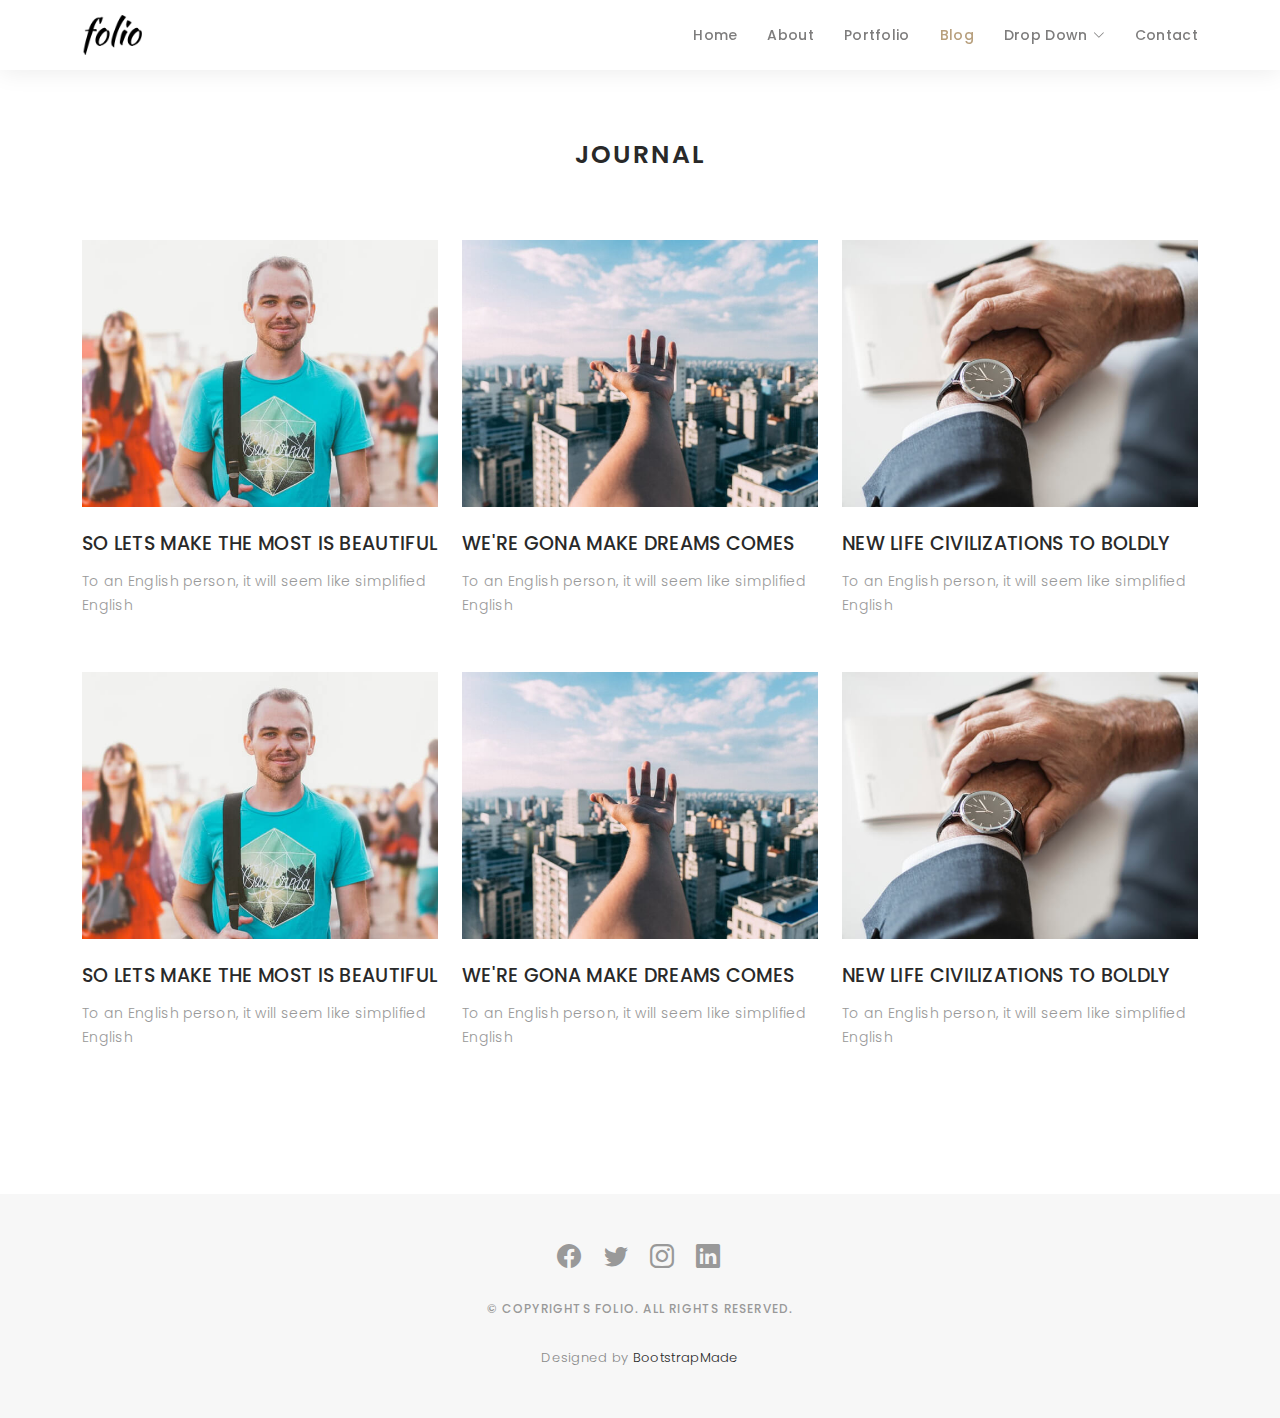
<file: blog-grid.html>
<!DOCTYPE html>
<html lang="en">

<head>
  <meta charset="utf-8">
  <meta content="width=device-width, initial-scale=1.0" name="viewport">

  <title>Folio Bootstrap Template - Blog Grid</title>
  <meta content="" name="description">
  <meta content="" name="keywords">

  <!-- Favicons -->
  <link href="assets/img/favicon.png" rel="icon">
  <link href="assets/img/apple-touch-icon.png" rel="apple-touch-icon">

  <!-- Google Fonts -->
  <link href="https://fonts.googleapis.com/css?family=Poppins:300,300i,400,400i,500,500i,600,600i,700,700i|Playfair+Display:400,400i,500,500i,600,600i,700,700i,900,900i" rel="stylesheet">

  <!-- Vendor CSS Files -->
  <link href="assets/vendor/bootstrap/css/bootstrap.min.css" rel="stylesheet">
  <link href="assets/vendor/bootstrap-icons/bootstrap-icons.css" rel="stylesheet">
  <link href="assets/vendor/boxicons/css/boxicons.min.css" rel="stylesheet">
  <link href="assets/vendor/glightbox/css/glightbox.min.css" rel="stylesheet">
  <link href="assets/vendor/swiper/swiper-bundle.min.css" rel="stylesheet">

  <!-- Template Main CSS File -->
  <link href="assets/css/style.css" rel="stylesheet">

</head>

<body>

  <!-- ======= Header ======= -->
  <header id="header" class="fixed-top header-inner-pages">
    <div class="container d-flex align-items-center justify-content-between">

      <a href="index.html" class="logo"><img src="assets/img/logo.png" alt="" class="img-fluid"></a>
      <!-- Uncomment below if you prefer to use an text logo -->
      <!-- <h1 class="logo"><a href="index.html">Folio</a></h1> -->

      <nav id="navbar" class="navbar">
        <ul>
          <li><a class="nav-link scrollto " href="#hero">Home</a></li>
          <li><a class="nav-link scrollto" href="#about">About</a></li>
          <li><a class="nav-link  scrollto" href="#portfolio">Portfolio</a></li>
          <li><a class="nav-link active  scrollto" href="#journal">Blog</a></li>
          <li class="dropdown"><a href="#"><span>Drop Down</span> <i class="bi bi-chevron-down"></i></a>
            <ul>
              <li><a href="#">Drop Down 1</a></li>
              <li class="dropdown"><a href="#"><span>Deep Drop Down</span> <i class="bi bi-chevron-right"></i></a>
                <ul>
                  <li><a href="#">Deep Drop Down 1</a></li>
                  <li><a href="#">Deep Drop Down 2</a></li>
                  <li><a href="#">Deep Drop Down 3</a></li>
                  <li><a href="#">Deep Drop Down 4</a></li>
                  <li><a href="#">Deep Drop Down 5</a></li>
                </ul>
              </li>
              <li><a href="#">Drop Down 2</a></li>
              <li><a href="#">Drop Down 3</a></li>
              <li><a href="#">Drop Down 4</a></li>
            </ul>
          </li>
          <li><a class="nav-link scrollto" href="#contact">Contact</a></li>
        </ul>
        <i class="bi bi-list mobile-nav-toggle"></i>
      </nav><!-- .navbar -->

    </div>
  </header><!-- End Header -->

  <main id="main">

    <!-- ======= Blog Grid ======= -->
    <div id="journal-blog" class="text-left  paddsections">

      <div class="container">
        <div class="section-title text-center">
          <h2>journal</h2>
        </div>
      </div>

      <div class="container">
        <div class="journal-block">
          <div class="row">

            <div class="col-lg-4 col-md-6">
              <div class="journal-info mb-30">

                <a href="blog-single.html"><img src="assets/img/blog-post-1.jpg" class="img-responsive" alt="img"></a>

                <div class="journal-txt">

                  <h4><a href="blog-single.html">SO LETS MAKE THE MOST IS BEAUTIFUL</a></h4>
                  <p class="separator">To an English person, it will seem like simplified English
                  </p>

                </div>

              </div>
            </div>

            <div class="col-lg-4 col-md-6">
              <div class="journal-info mb-30">

                <a href="blog-single.html"><img src="assets/img/blog-post-2.jpg" class="img-responsive" alt="img"></a>

                <div class="journal-txt">

                  <h4><a href="blog-single.html">WE'RE GONA MAKE DREAMS COMES</a></h4>
                  <p class="separator">To an English person, it will seem like simplified English
                  </p>

                </div>

              </div>
            </div>

            <div class="col-lg-4 col-md-6">
              <div class="journal-info mb-30">

                <a href="blog-single.html"><img src="assets/img/blog-post-3.jpg" class="img-responsive" alt="img"></a>

                <div class="journal-txt">

                  <h4><a href="blog-single.html">NEW LIFE CIVILIZATIONS TO BOLDLY</a></h4>
                  <p class="separator">To an English person, it will seem like simplified English
                  </p>

                </div>

              </div>
            </div>

            <div class="col-lg-4 col-md-6">
              <div class="journal-info mb-30">

                <a href="blog-single.html"><img src="assets/img/blog-post-1.jpg" class="img-responsive" alt="img"></a>

                <div class="journal-txt">

                  <h4><a href="blog-single.html">SO LETS MAKE THE MOST IS BEAUTIFUL</a></h4>
                  <p class="separator">To an English person, it will seem like simplified English
                  </p>

                </div>

              </div>
            </div>

            <div class="col-lg-4 col-md-6">
              <div class="journal-info mb-30">

                <a href="blog-single.html"><img src="assets/img/blog-post-2.jpg" class="img-responsive" alt="img"></a>

                <div class="journal-txt">

                  <h4><a href="blog-single.html">WE'RE GONA MAKE DREAMS COMES</a></h4>
                  <p class="separator">To an English person, it will seem like simplified English
                  </p>

                </div>

              </div>
            </div>

            <div class="col-lg-4 col-md-6">
              <div class="journal-info mb-30">

                <a href="blog-single.html"><img src="assets/img/blog-post-3.jpg" class="img-responsive" alt="img"></a>

                <div class="journal-txt">

                  <h4><a href="blog-single.html">NEW LIFE CIVILIZATIONS TO BOLDLY</a></h4>
                  <p class="separator">To an English person, it will seem like simplified English
                  </p>

                </div>

              </div>
            </div>

          </div>
        </div>
      </div>
    </div><!-- End Blog Grid -->

  </main><!-- End #main -->

  <!-- ======= Footer ======= -->
  <div id="footer" class="text-center">
    <div class="container">
      <div class="socials-media text-center">

        <ul class="list-unstyled">
          <li><a href="https://www.facebook.com/profile.php?id=100016315816095"><i class="bi bi-facebook"></i></a></li>
          <li><a href="#"><i class="bi bi-twitter"></i></a></li>
          <li><a href="#"><i class="bi bi-instagram"></i></a></li>
          <li><a href="#"><i class="bi bi-linkedin"></i></a></li>
        </ul>

      </div>

      <p>&copy; Copyrights Folio. All rights reserved.</p>

      <div class="credits">
        Designed by <a href="https://bootstrapmade.com/">BootstrapMade</a>
      </div>

    </div>
  </div><!-- End Footer -->

  <a href="#" class="back-to-top d-flex align-items-center justify-content-center"><i class="bi bi-arrow-up-short"></i></a>

  <!-- Vendor JS Files -->
  <script src="assets/vendor/bootstrap/js/bootstrap.bundle.min.js"></script>
  <script src="assets/vendor/glightbox/js/glightbox.min.js"></script>
  <script src="assets/vendor/isotope-layout/isotope.pkgd.min.js"></script>
  <script src="assets/vendor/swiper/swiper-bundle.min.js"></script>
  <script src="assets/vendor/typed.js/typed.min.js"></script>
  <script src="assets/vendor/php-email-form/validate.js"></script>

  <!-- Template Main JS File -->
  <script src="assets/js/main.js"></script>

</body>

</html>
</file>
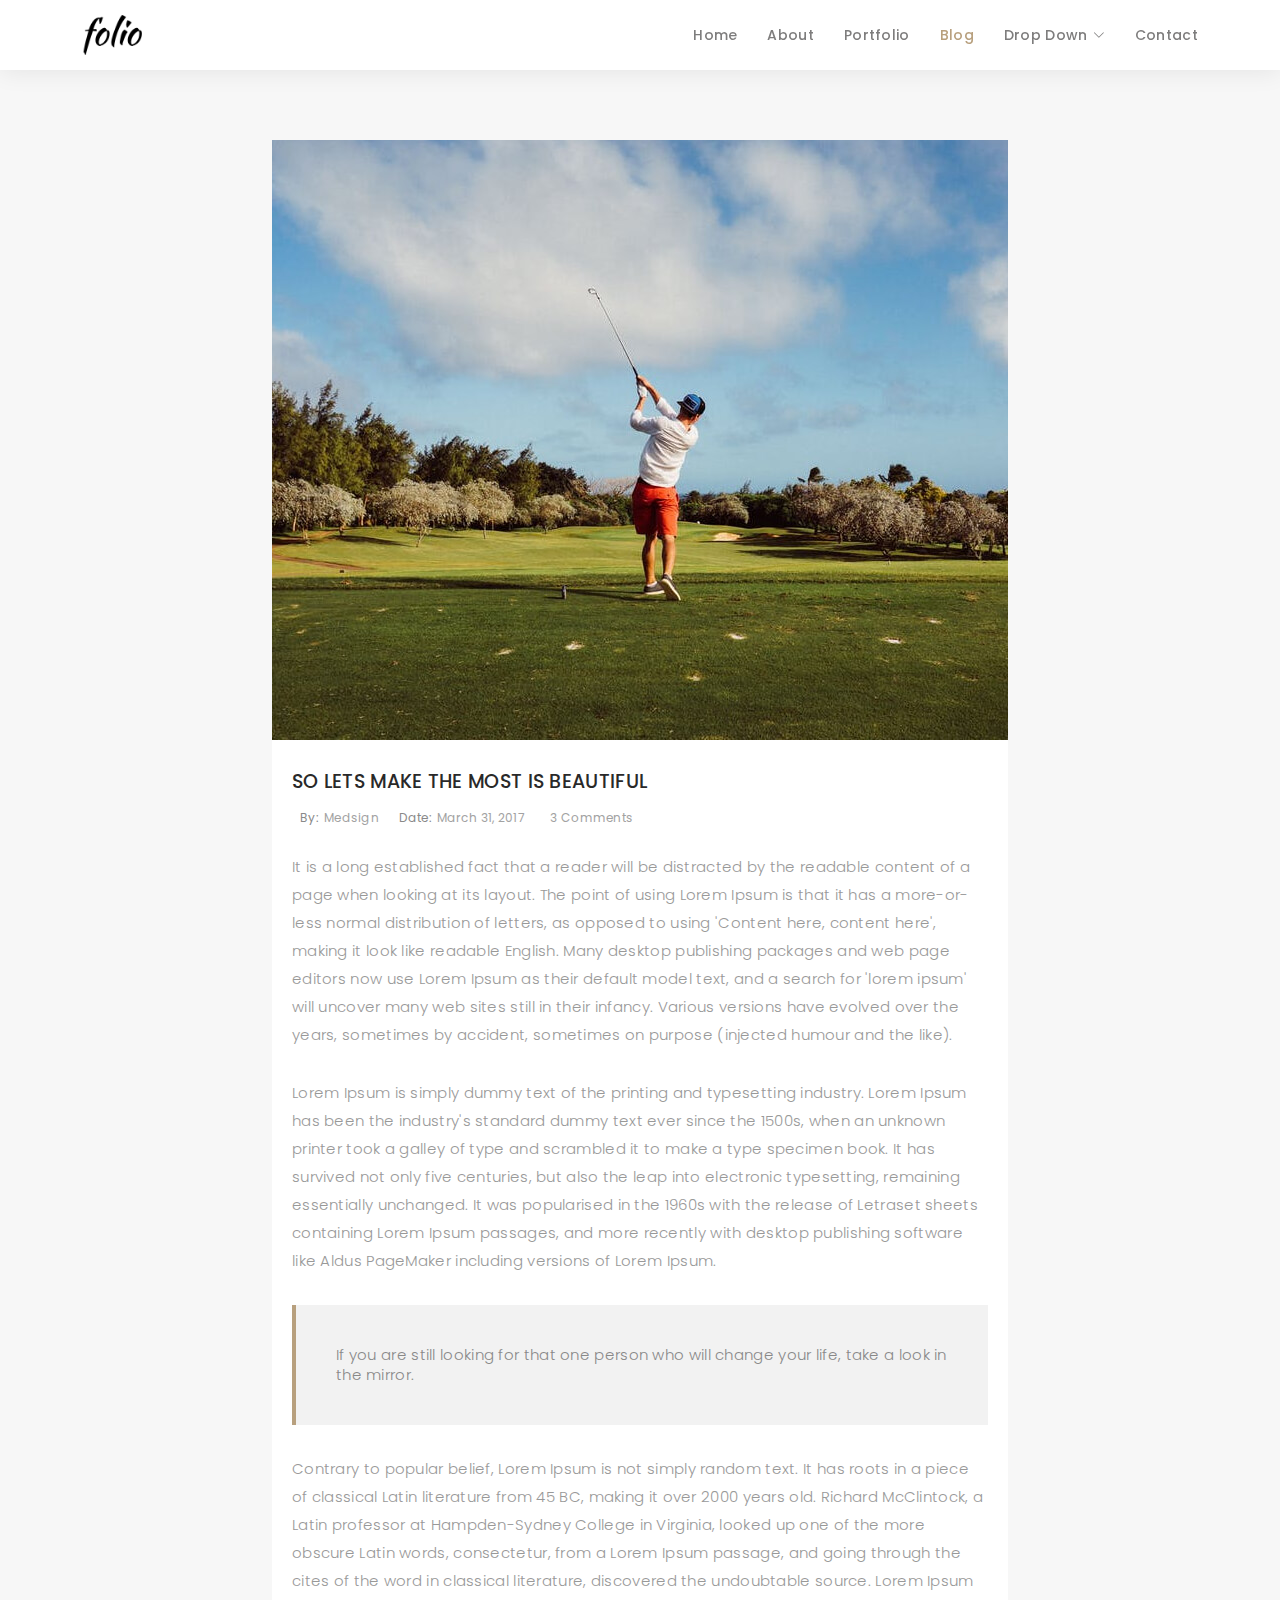
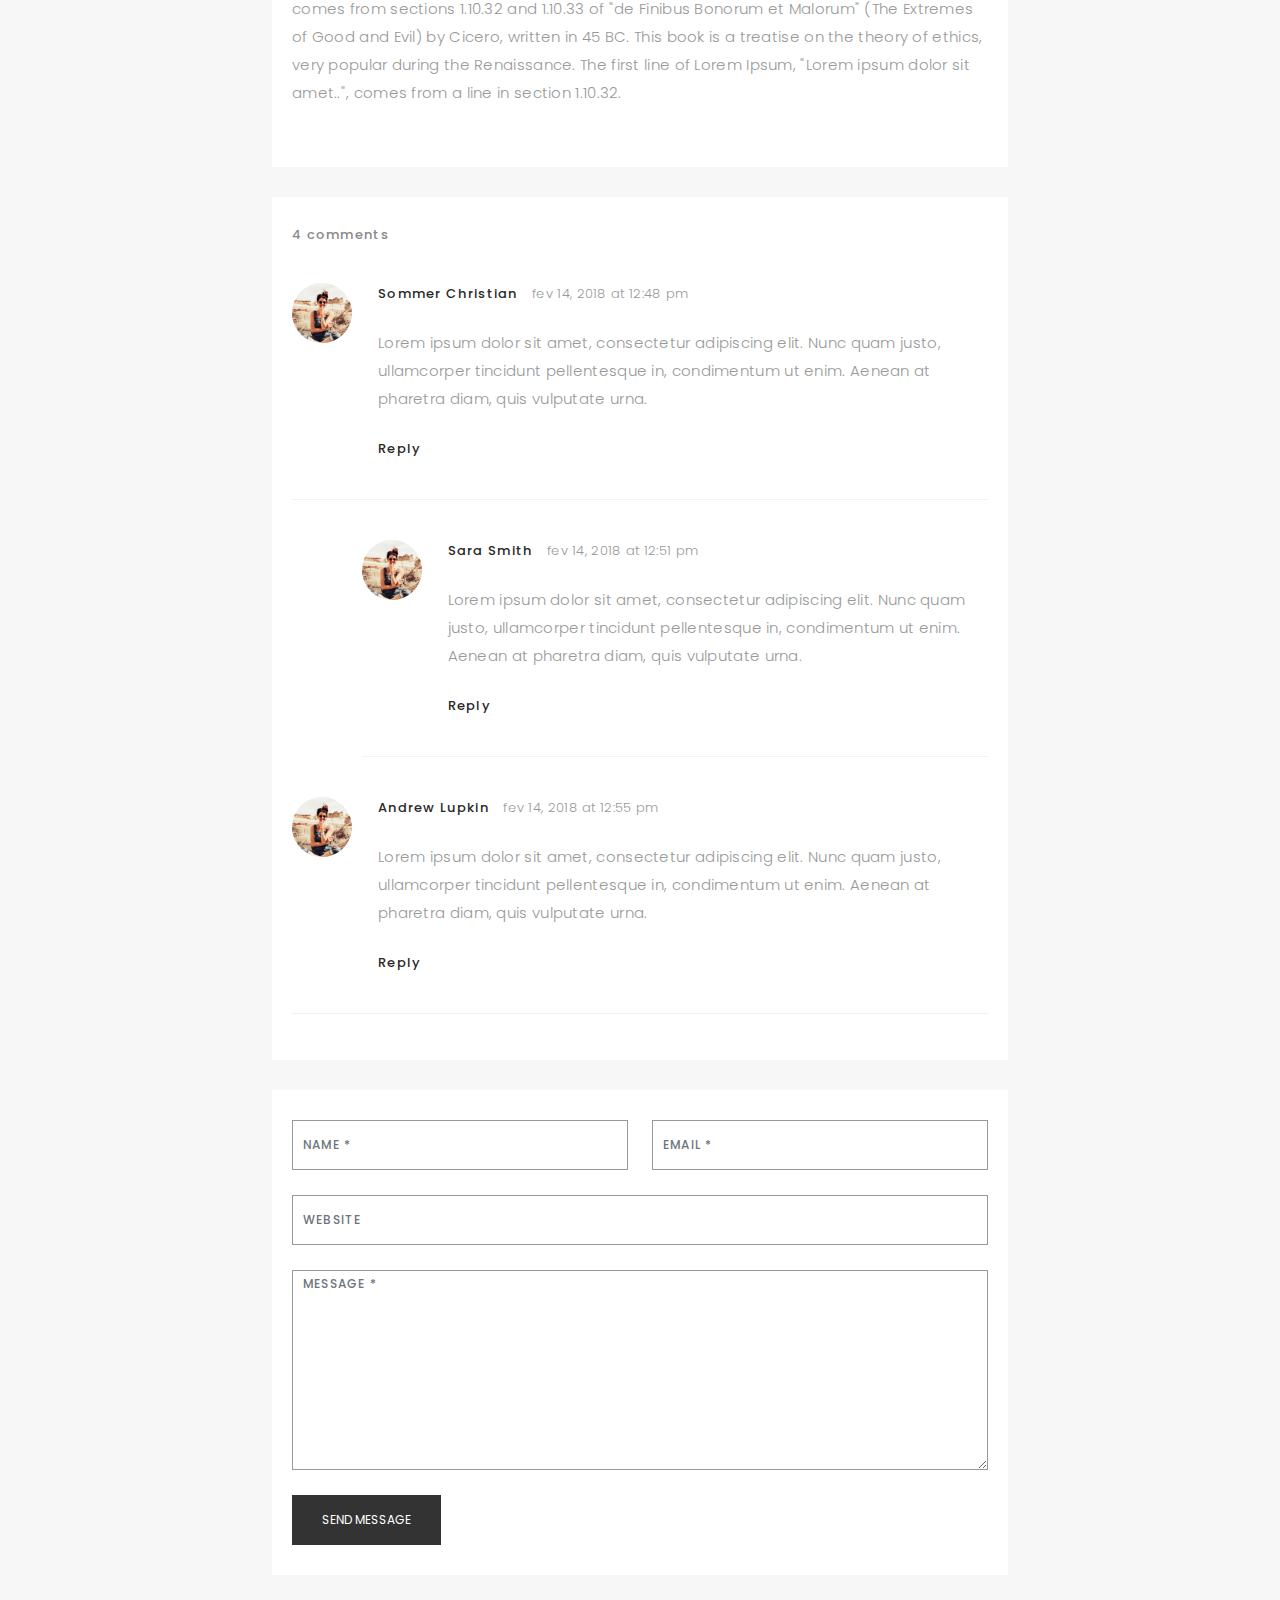
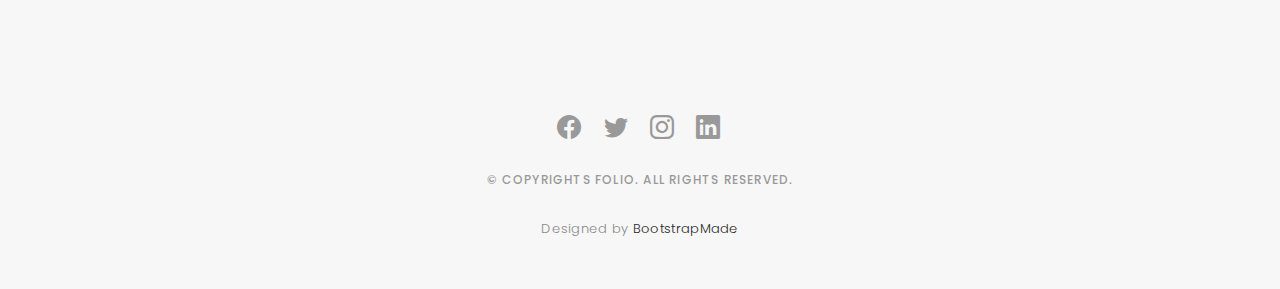
<file: blog-single.html>
<!DOCTYPE html>
<html lang="en">

<head>
  <meta charset="utf-8">
  <meta content="width=device-width, initial-scale=1.0" name="viewport">

  <title>Folio Bootstrap Template - Blog Single</title>
  <meta content="" name="description">
  <meta content="" name="keywords">

  <!-- Favicons -->
  <link href="assets/img/favicon.png" rel="icon">
  <link href="assets/img/apple-touch-icon.png" rel="apple-touch-icon">

  <!-- Google Fonts -->
  <link href="https://fonts.googleapis.com/css?family=Poppins:300,300i,400,400i,500,500i,600,600i,700,700i|Playfair+Display:400,400i,500,500i,600,600i,700,700i,900,900i" rel="stylesheet">

  <!-- Vendor CSS Files -->
  <link href="assets/vendor/bootstrap/css/bootstrap.min.css" rel="stylesheet">
  <link href="assets/vendor/bootstrap-icons/bootstrap-icons.css" rel="stylesheet">
  <link href="assets/vendor/boxicons/css/boxicons.min.css" rel="stylesheet">
  <link href="assets/vendor/glightbox/css/glightbox.min.css" rel="stylesheet">
  <link href="assets/vendor/swiper/swiper-bundle.min.css" rel="stylesheet">

  <!-- Template Main CSS File -->
  <link href="assets/css/style.css" rel="stylesheet">
</head>

<body>

  <!-- ======= Header ======= -->
  <header id="header" class="fixed-top header-inner-pages">
    <div class="container d-flex align-items-center justify-content-between">

      <a href="index.html" class="logo"><img src="assets/img/logo.png" alt="" class="img-fluid"></a>
      <!-- Uncomment below if you prefer to use an text logo -->
      <!-- <h1 class="logo"><a href="index.html">Folio</a></h1> -->

      <nav id="navbar" class="navbar">
        <ul>
          <li><a class="nav-link scrollto " href="#hero">Home</a></li>
          <li><a class="nav-link scrollto" href="#about">About</a></li>
          <li><a class="nav-link  scrollto" href="#portfolio">Portfolio</a></li>
          <li><a class="nav-link active  scrollto" href="#journal">Blog</a></li>
          <li class="dropdown"><a href="#"><span>Drop Down</span> <i class="bi bi-chevron-down"></i></a>
            <ul>
              <li><a href="#">Drop Down 1</a></li>
              <li class="dropdown"><a href="#"><span>Deep Drop Down</span> <i class="bi bi-chevron-right"></i></a>
                <ul>
                  <li><a href="#">Deep Drop Down 1</a></li>
                  <li><a href="#">Deep Drop Down 2</a></li>
                  <li><a href="#">Deep Drop Down 3</a></li>
                  <li><a href="#">Deep Drop Down 4</a></li>
                  <li><a href="#">Deep Drop Down 5</a></li>
                </ul>
              </li>
              <li><a href="#">Drop Down 2</a></li>
              <li><a href="#">Drop Down 3</a></li>
              <li><a href="#">Drop Down 4</a></li>
            </ul>
          </li>
          <li><a class="nav-link scrollto" href="#contact">Contact</a></li>
        </ul>
        <i class="bi bi-list mobile-nav-toggle"></i>
      </nav><!-- .navbar -->

    </div>
  </header><!-- End Header -->

  <main id="main">

    <!-- ======= Blog Single ======= -->
    <div class="main-content paddsection">
      <div class="container">
        <div class="row justify-content-center">
          <div class="col-md-8 col-md-offset-2">
            <div class="row">
              <div class="container-main single-main">
                <div class="col-md-12">
                  <div class="block-main mb-30">
                    <img src="assets/img/blog-post-big.jpg" class="img-responsive" alt="reviews2">
                    <div class="content-main single-post padDiv">
                      <div class="journal-txt">
                        <h4><a href="#">SO LETS MAKE THE MOST IS BEAUTIFUL</a></h4>
                      </div>
                      <div class="post-meta">
                        <ul class="list-unstyled mb-0">
                          <li class="author">by:<a href="#">medsign</a></li>
                          <li class="date">date:<a href="#">March 31, 2017</a></li>
                          <li class="commont"><i class="ion-ios-heart-outline"></i><a href="#">3 Comments</a></li>
                        </ul>
                      </div>
                      <p class="mb-30">It is a long established fact that a reader will be distracted by the readable content of a page when looking at its layout. The point of using Lorem Ipsum is that it has a more-or-less normal distribution of letters, as opposed to
                        using 'Content here, content here', making it look like readable English. Many desktop publishing packages and web page editors now use Lorem Ipsum as their default model text, and a search for 'lorem ipsum' will uncover many web
                        sites still in their infancy. Various versions have evolved over the years, sometimes by accident, sometimes on purpose (injected humour and the like).</p>
                      <p class="mb-30">Lorem Ipsum is simply dummy text of the printing and typesetting industry. Lorem Ipsum has been the industry's standard dummy text ever since the 1500s, when an unknown printer took a galley of type and scrambled it to make a type
                        specimen book. It has survived not only five centuries, but also the leap into electronic typesetting, remaining essentially unchanged. It was popularised in the 1960s with the release of Letraset sheets containing Lorem Ipsum passages,
                        and more recently with desktop publishing software like Aldus PageMaker including versions of Lorem Ipsum.</p>
                      <blockquote>If you are still looking for that one person who will change your life, take a look in the mirror.</blockquote>
                      <p class="mb-30">Contrary to popular belief, Lorem Ipsum is not simply random text. It has roots in a piece of classical Latin literature from 45 BC, making it over 2000 years old. Richard McClintock, a Latin professor at Hampden-Sydney College in
                        Virginia, looked up one of the more obscure Latin words, consectetur, from a Lorem Ipsum passage, and going through the cites of the word in classical literature, discovered the undoubtable source. Lorem Ipsum comes from sections
                        1.10.32 and 1.10.33 of "de Finibus Bonorum et Malorum" (The Extremes of Good and Evil) by Cicero, written in 45 BC. This book is a treatise on the theory of ethics, very popular during the Renaissance. The first line of Lorem Ipsum,
                        "Lorem ipsum dolor sit amet..", comes from a line in section 1.10.32.</p>
                    </div>
                  </div>
                </div>
                <div class="col-md-12">
                  <div class="comments text-left padDiv mb-30">
                    <div class="entry-comments">
                      <h6 class="mb-30">4 comments</h6>
                      <ul class="entry-comments-list list-unstyled">
                        <li>
                          <div class="entry-comments-item">
                            <img src="assets/img/avatar.jpg" class="entry-comments-avatar" alt="">
                            <div class="entry-comments-body">
                              <span class="entry-comments-author">Sommer Christian</span>
                              <span><a href="#">fev 14, 2018 at 12:48 pm</a></span>
                              <p class="mb-10">Lorem ipsum dolor sit amet, consectetur adipiscing elit. Nunc quam justo, ullamcorper tincidunt pellentesque in, condimentum ut enim. Aenean at pharetra diam, quis vulputate urna. </p>
                              <a class="rep" href="#">Reply</a>
                            </div>
                          </div>
                          <ul class="entry-comments-reply list-unstyled">
                            <li>
                              <div class="entry-comments-item">
                                <img src="assets/img/avatar.jpg" class="entry-comments-avatar" alt="">
                                <div class="entry-comments-body">
                                  <span class="entry-comments-author">Sara Smith</span>
                                  <span><a href="#">fev 14, 2018 at 12:51 pm</a></span>
                                  <p class="mb-10">Lorem ipsum dolor sit amet, consectetur adipiscing elit. Nunc quam justo, ullamcorper tincidunt pellentesque in, condimentum ut enim. Aenean at pharetra diam, quis vulputate urna.</p>
                                  <a class="rep" href="#">Reply</a>
                                </div>
                              </div>
                            </li>
                          </ul>
                        </li>
                        <li>
                          <div class="entry-comments-item">
                            <img src="assets/img/avatar.jpg" class="entry-comments-avatar" alt="">
                            <div class="entry-comments-body">
                              <span class="entry-comments-author">Andrew Lupkin</span>
                              <span><a href="#">fev 14, 2018 at 12:55 pm</a></span>
                              <p class="mb-10">Lorem ipsum dolor sit amet, consectetur adipiscing elit. Nunc quam justo, ullamcorper tincidunt pellentesque in, condimentum ut enim. Aenean at pharetra diam, quis vulputate urna. </p>
                              <a class="rep" href="#">Reply</a>
                            </div>
                          </div>
                        </li>
                      </ul>
                    </div>
                  </div>
                </div>
                <div class="col-lg-12">
                  <div class="cmt padDiv">
                    <form id="comment-form" method="post" action="" role="form">
                      <div class="row">
                        <div class="col-lg-6">
                          <div class="form-group">
                            <input id="form_name" type="text" name="name" class="form-control" placeholder="Name *" required="required">
                          </div>
                        </div>
                        <div class="col-lg-6">
                          <div class="form-group">
                            <input id="form_email" type="email" name="email" class="form-control" placeholder="email *" required="required">
                          </div>
                        </div>
                        <div class="col-md-12">
                          <div class="form-group">
                            <input id="form_name" type="text" name="website" class="form-control" placeholder="Website">
                          </div>
                        </div>
                        <div class="col-lg-12">
                          <div class="form-group">
                            <textarea id="form_message" name="message" class="form-control" placeholder="Message *" style="height: 200px;" required="required"></textarea>
                          </div>
                        </div>
                        <div class="col-lg-12">
                          <input type="submit" class="btn btn-defeault btn-send" value="Send message">
                        </div>
                      </div>
                    </form>
                  </div>
                </div>
              </div>
            </div>
          </div>
        </div>
      </div>
    </div><!-- End Blog Single -->

  </main><!-- End #main -->

  <!-- ======= Footer ======= -->
  <div id="footer" class="text-center">
    <div class="container">
      <div class="socials-media text-center">

        <ul class="list-unstyled">
          <li><a href="https://www.facebook.com/profile.php?id=100016315816095"><i class="bi bi-facebook"></i></a></li>
          <li><a href="#"><i class="bi bi-twitter"></i></a></li>
          <li><a href="#"><i class="bi bi-instagram"></i></a></li>
          <li><a href="#"><i class="bi bi-linkedin"></i></a></li>
        </ul>

      </div>

      <p>&copy; Copyrights Folio. All rights reserved.</p>

      <div class="credits">
        <!--
        All the links in the footer should remain intact.
        You can delete the links only if you purchased the pro version.
        Licensing information: https://bootstrapmade.com/license/
        Purchase the pro version with working PHP/AJAX contact form: https://bootstrapmade.com/buy/?theme=Folio
      -->
        Designed by <a href="https://bootstrapmade.com/">BootstrapMade</a>
      </div>

    </div>
  </div><!-- End Footer -->

  <a href="#" class="back-to-top d-flex align-items-center justify-content-center"><i class="bi bi-arrow-up-short"></i></a>

  <!-- Vendor JS Files -->
  <script src="assets/vendor/bootstrap/js/bootstrap.bundle.min.js"></script>
  <script src="assets/vendor/glightbox/js/glightbox.min.js"></script>
  <script src="assets/vendor/isotope-layout/isotope.pkgd.min.js"></script>
  <script src="assets/vendor/swiper/swiper-bundle.min.js"></script>
  <script src="assets/vendor/typed.js/typed.min.js"></script>
  <script src="assets/vendor/php-email-form/validate.js"></script>

  <!-- Template Main JS File -->
  <script src="assets/js/main.js"></script>

</body>

</html>
</file>
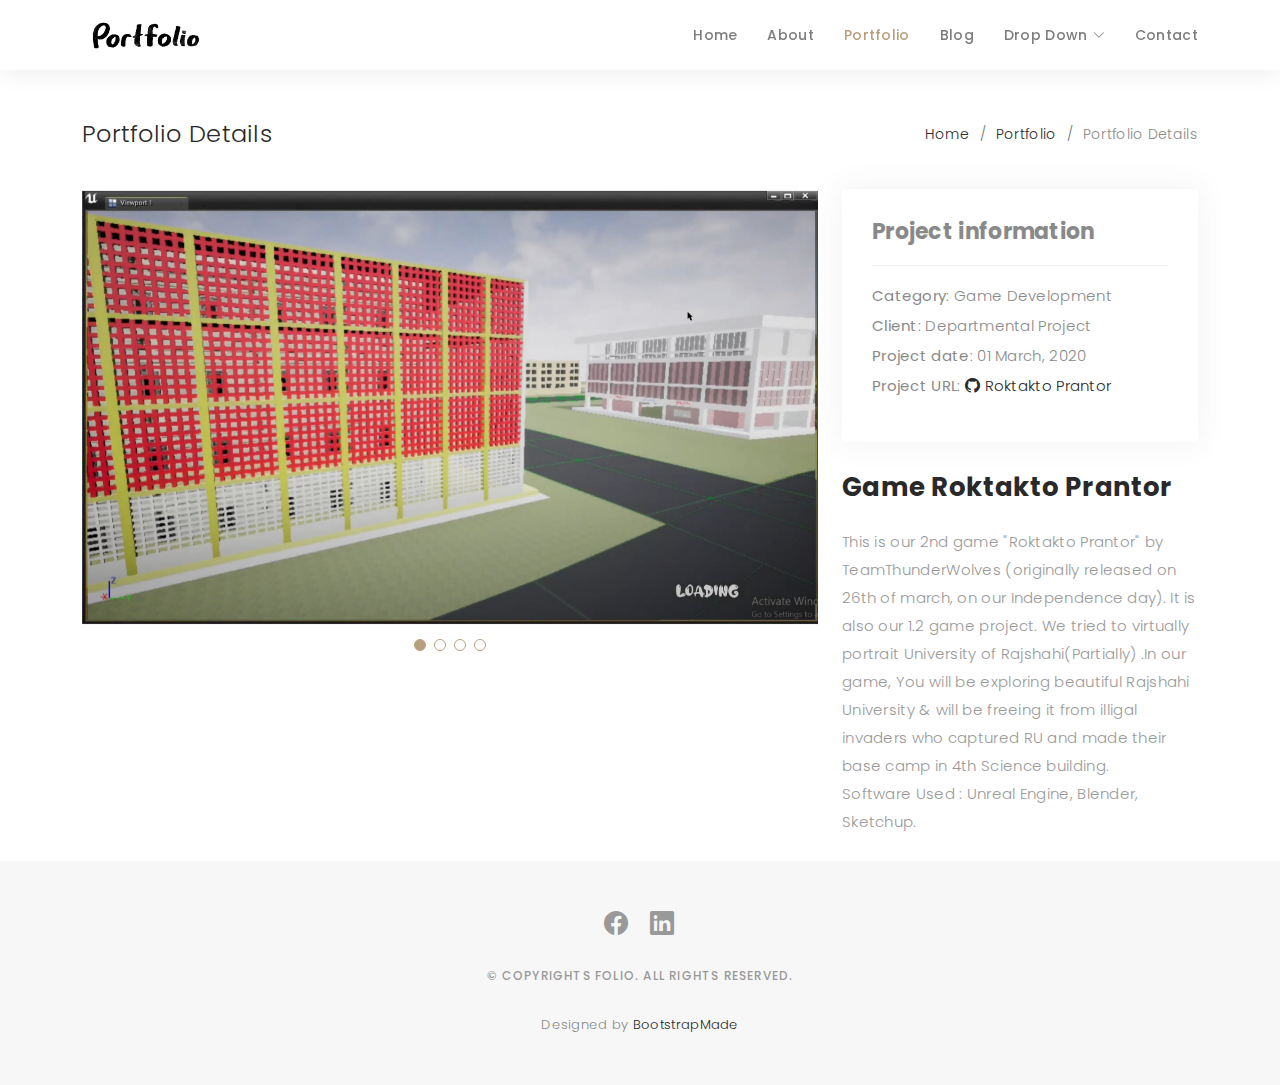
<file: portfolio-details.html>
<!DOCTYPE html>
<html lang="en">

<head>
  <meta charset="utf-8">
  <meta content="width=device-width, initial-scale=1.0" name="viewport">

  <title>Portfolio Details - Folio Bootstrap Template</title>
  <meta content="" name="description">
  <meta content="" name="keywords">

  <!-- Favicons -->
  <link href="assets/img/pic1.jpg" rel="icon">
  <link href="assets/img/apple-touch-icon.png" rel="apple-touch-icon">

  <!-- Google Fonts -->
  <link href="https://fonts.googleapis.com/css?family=Poppins:300,300i,400,400i,500,500i,600,600i,700,700i|Playfair+Display:400,400i,500,500i,600,600i,700,700i,900,900i" rel="stylesheet">

  <!-- Vendor CSS Files -->
  <link href="assets/vendor/bootstrap/css/bootstrap.min.css" rel="stylesheet">
  <link href="assets/vendor/bootstrap-icons/bootstrap-icons.css" rel="stylesheet">
  <link href="assets/vendor/boxicons/css/boxicons.min.css" rel="stylesheet">
  <link href="assets/vendor/glightbox/css/glightbox.min.css" rel="stylesheet">
  <link href="assets/vendor/swiper/swiper-bundle.min.css" rel="stylesheet">

  <!-- Template Main CSS File -->
  <link href="assets/css/style.css" rel="stylesheet">
</head>

<body>

  <!-- ======= Header ======= -->
  <header id="header" class="fixed-top header-inner-pages">
    <div class="container d-flex align-items-center justify-content-between">

      <a href="index.html" class="logo"><img src="assets/img/logo1.jpg" alt="" class="img-fluid"></a>
      <!-- <h1 class="logo"><a href="index.html">Folio</a></h1> -->

      <nav id="navbar" class="navbar">
        <ul>
          <li><a class="nav-link scrollto " href="#hero">Home</a></li>
          <li><a class="nav-link scrollto" href="#about">About</a></li>
          <li><a class="nav-link active  scrollto" href="#portfolio">Portfolio</a></li>
          <li><a class="nav-link  scrollto" href="#journal">Blog</a></li>
          <li class="dropdown"><a href="#"><span>Drop Down</span> <i class="bi bi-chevron-down"></i></a>
            <ul>
              <li><a href="#">Drop Down 1</a></li>
              <li class="dropdown"><a href="#"><span>Deep Drop Down</span> <i class="bi bi-chevron-right"></i></a>
                <ul>
                  <li><a href="#">Deep Drop Down 1</a></li>
                  <li><a href="#">Deep Drop Down 2</a></li>
                  <li><a href="#">Deep Drop Down 3</a></li>
                  <li><a href="#">Deep Drop Down 4</a></li>
                  <li><a href="#">Deep Drop Down 5</a></li>
                </ul>
              </li>
              <li><a href="#">Drop Down 2</a></li>
              <li><a href="#">Drop Down 3</a></li>
              <li><a href="#">Drop Down 4</a></li>
            </ul>
          </li>
          <li><a class="nav-link scrollto" href="#contact">Contact</a></li>
        </ul>
        <i class="bi bi-list mobile-nav-toggle"></i>
      </nav><!-- .navbar -->

    </div>
  </header><!-- End Header -->

  <main id="main">

    <!-- ======= Breadcrumbs Section ======= -->
    <section class="breadcrumbs">
      <div class="container">

        <div class="d-flex justify-content-between align-items-center">
          <h2>Portfolio Details</h2>
          <ol>
            <li><a href="index.html">Home</a></li>
            <li><a href="portfolio.html">Portfolio</a></li>
            <li>Portfolio Details</li>
          </ol>
        </div>

      </div>
    </section><!-- Breadcrumbs Section -->

    <!-- ======= Portfolio Details Section ======= -->
    <section id="portfolio-details" class="portfolio-details">
      <div class="container">

        <div class="row gy-4">

          <div class="col-lg-8">
            <div class="portfolio-details-slider swiper">
              <div class="swiper-wrapper align-items-center">

                <div class="swiper-slide">
                  <img src="assets/img/portfolio/pic2.png" alt="">
                </div>

                <div class="swiper-slide">
                  <img src="assets/img/portfolio/portfolio-details-22.jpg" alt="">
                </div>

                <div class="swiper-slide">
                  <img src="assets/img/portfolio/portfolio-details-33.jpg" alt="">
                </div>
                <div class="swiper-slide">
                  <img src="assets/img/portfolio/portfolio-details-77.jpg" alt="">
                </div>

              </div>
              <div class="swiper-pagination"></div>
            </div>
          </div>

          <div class="col-lg-4">
            <div class="portfolio-info">
              <h3>Project information</h3>
              <ul>
                <li><strong>Category</strong>: Game Development</li>
                <li><strong>Client</strong>: Departmental Project</li>
                <li><strong>Project date</strong>: 01 March, 2020</li>
                <li><strong>Project URL</strong>:  
                  <a href="https://github.com/ThunderWolves/RoktaktoPrantor">
                      <i class="bi bi-github"></i> Roktakto Prantor
                  </a>
              </li>
              </ul>
            </div>
            <div class="portfolio-description">
              <h2>Game Roktakto Prantor</h2>
              <p>
                This is our 2nd game "Roktakto Prantor" by TeamThunderWolves (originally released on 26th of march, on our Independence day). It is also our 1.2 game project. We tried to virtually portrait University of Rajshahi(Partially) .In our game, You will be exploring beautiful Rajshahi University & will be freeing it from illigal invaders who captured RU and made their base camp in 4th Science building.</br>

                Software Used : Unreal Engine, Blender, Sketchup.
              </p>
            </div>
          </div>

        </div>

      </div>
    </section><!-- End Portfolio Details Section -->

  </main><!-- End #main -->

  <!-- ======= Footer ======= -->
  <div id="footer" class="text-center">
    <div class="container">
      <div class="socials-media text-center">

        <ul class="list-unstyled">
          <li><a href="https://www.facebook.com/shimla.sinthia.2024/"><i class="bi bi-facebook"></i></a></li>
          <li><a href="https://www.linkedin.com/in/mst-shimla/"><i class="bi bi-linkedin"></i></a></li>
        </ul>

      </div>

      <p>&copy; Copyrights Folio. All rights reserved.</p>

      <div class="credits">
        <!--
        All the links in the footer should remain intact.
        You can delete the links only if you purchased the pro version.
        Licensing information: https://bootstrapmade.com/license/
        Purchase the pro version with working PHP/AJAX contact form: https://bootstrapmade.com/buy/?theme=Folio
      -->
        Designed by <a href="https://bootstrapmade.com/">BootstrapMade</a>
      </div>

    </div>
  </div><!-- End Footer -->

  <a href="#" class="back-to-top d-flex align-items-center justify-content-center"><i class="bi bi-arrow-up-short"></i></a>

  <!-- Vendor JS Files -->
  <script src="assets/vendor/bootstrap/js/bootstrap.bundle.min.js"></script>
  <script src="assets/vendor/glightbox/js/glightbox.min.js"></script>
  <script src="assets/vendor/isotope-layout/isotope.pkgd.min.js"></script>
  <script src="assets/vendor/swiper/swiper-bundle.min.js"></script>
  <script src="assets/vendor/typed.js/typed.min.js"></script>
  <script src="assets/vendor/php-email-form/validate.js"></script>

  <!-- Template Main JS File -->
  <script src="assets/js/main.js"></script>

</body>

</html>
</file>
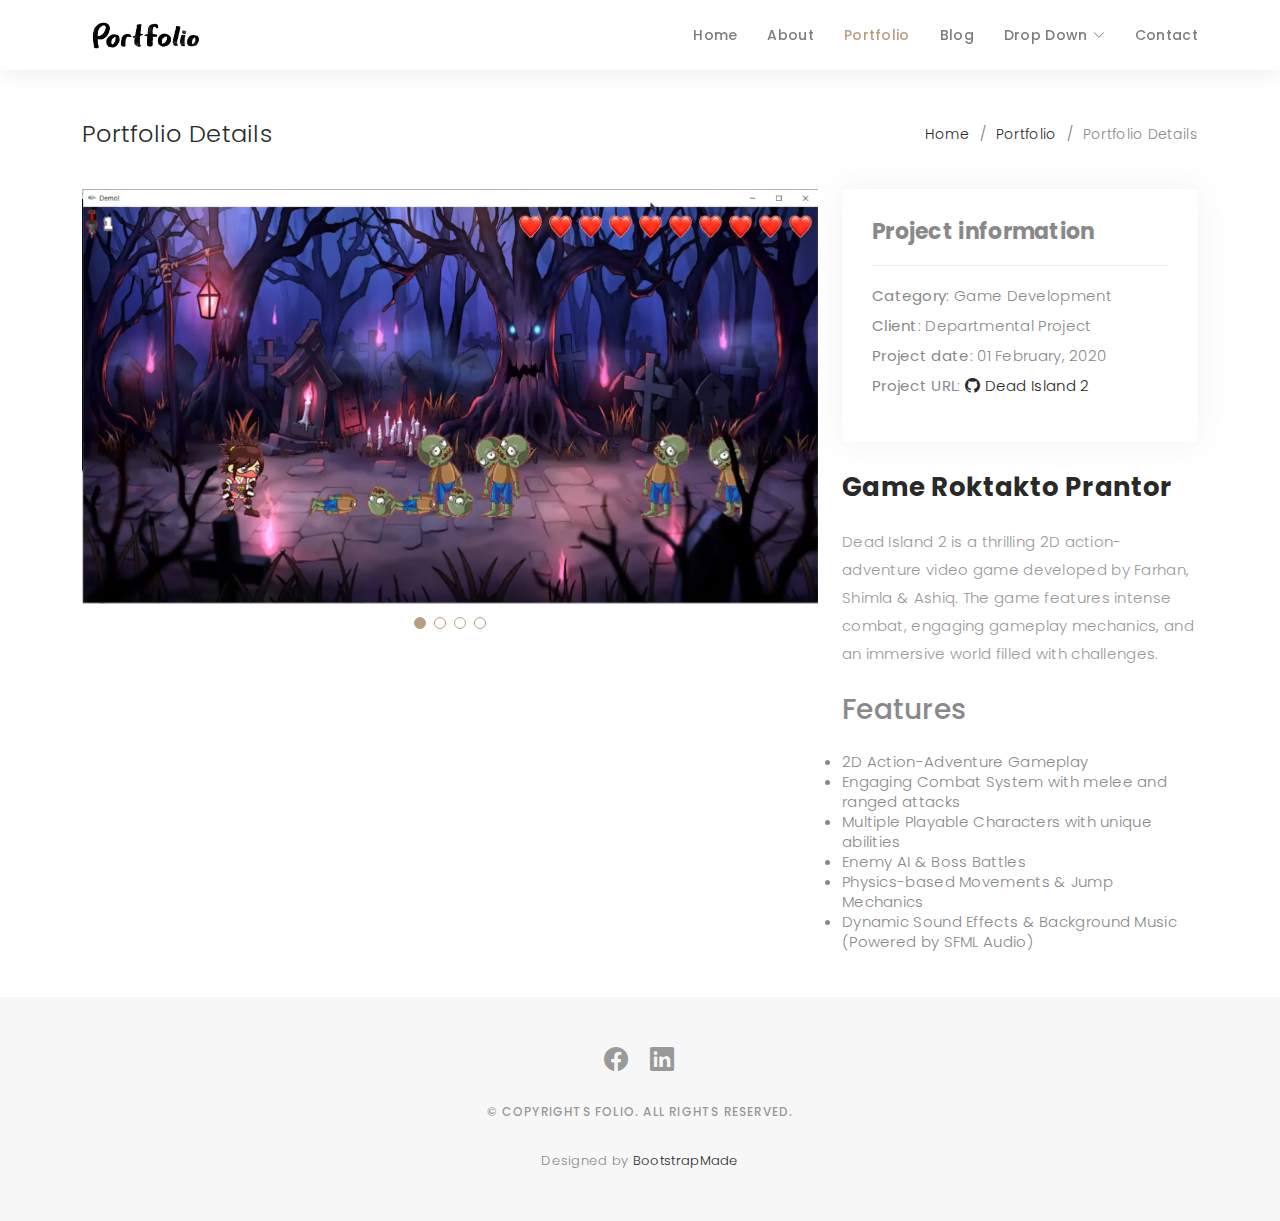
<file: portfolio-details2.html>
<!DOCTYPE html>
<html lang="en">

<head>
  <meta charset="utf-8">
  <meta content="width=device-width, initial-scale=1.0" name="viewport">

  <title>Portfolio Details - Folio Bootstrap Template</title>
  <meta content="" name="description">
  <meta content="" name="keywords">

  <!-- Favicons -->
  <link href="assets/img/pic1.jpg" rel="icon">
  <link href="assets/img/apple-touch-icon.png" rel="apple-touch-icon">

  <!-- Google Fonts -->
  <link href="https://fonts.googleapis.com/css?family=Poppins:300,300i,400,400i,500,500i,600,600i,700,700i|Playfair+Display:400,400i,500,500i,600,600i,700,700i,900,900i" rel="stylesheet">

  <!-- Vendor CSS Files -->
  <link href="assets/vendor/bootstrap/css/bootstrap.min.css" rel="stylesheet">
  <link href="assets/vendor/bootstrap-icons/bootstrap-icons.css" rel="stylesheet">
  <link href="assets/vendor/boxicons/css/boxicons.min.css" rel="stylesheet">
  <link href="assets/vendor/glightbox/css/glightbox.min.css" rel="stylesheet">
  <link href="assets/vendor/swiper/swiper-bundle.min.css" rel="stylesheet">

  <!-- Template Main CSS File -->
  <link href="assets/css/style.css" rel="stylesheet">
</head>

<body>

  <!-- ======= Header ======= -->
  <header id="header" class="fixed-top header-inner-pages">
    <div class="container d-flex align-items-center justify-content-between">

      <a href="index.html" class="logo"><img src="assets/img/logo1.jpg" alt="" class="img-fluid"></a>
      <!-- <h1 class="logo"><a href="index.html">Folio</a></h1> -->

      <nav id="navbar" class="navbar">
        <ul>
          <li><a class="nav-link scrollto " href="#hero">Home</a></li>
          <li><a class="nav-link scrollto" href="#about">About</a></li>
          <li><a class="nav-link active  scrollto" href="#portfolio">Portfolio</a></li>
          <li><a class="nav-link  scrollto" href="#journal">Blog</a></li>
          <li class="dropdown"><a href="#"><span>Drop Down</span> <i class="bi bi-chevron-down"></i></a>
            <ul>
              <li><a href="#">Drop Down 1</a></li>
              <li class="dropdown"><a href="#"><span>Deep Drop Down</span> <i class="bi bi-chevron-right"></i></a>
                <ul>
                  <li><a href="#">Deep Drop Down 1</a></li>
                  <li><a href="#">Deep Drop Down 2</a></li>
                  <li><a href="#">Deep Drop Down 3</a></li>
                  <li><a href="#">Deep Drop Down 4</a></li>
                  <li><a href="#">Deep Drop Down 5</a></li>
                </ul>
              </li>
              <li><a href="#">Drop Down 2</a></li>
              <li><a href="#">Drop Down 3</a></li>
              <li><a href="#">Drop Down 4</a></li>
            </ul>
          </li>
          <li><a class="nav-link scrollto" href="#contact">Contact</a></li>
        </ul>
        <i class="bi bi-list mobile-nav-toggle"></i>
      </nav><!-- .navbar -->

    </div>
  </header><!-- End Header -->

  <main id="main">

    <!-- ======= Breadcrumbs Section ======= -->
    <section class="breadcrumbs">
      <div class="container">

        <div class="d-flex justify-content-between align-items-center">
          <h2>Portfolio Details</h2>
          <ol>
            <li><a href="index.html">Home</a></li>
            <li><a href="portfolio.html">Portfolio</a></li>
            <li>Portfolio Details</li>
          </ol>
        </div>

      </div>
    </section><!-- Breadcrumbs Section -->

    <!-- ======= Portfolio Details Section ======= -->
    <section id="portfolio-details" class="portfolio-details">
      <div class="container">

        <div class="row gy-4">

          <div class="col-lg-8">
            <div class="portfolio-details-slider swiper">
              <div class="swiper-wrapper align-items-center">

                <div class="swiper-slide">
                  <img src="assets/img/portfolio/DeadIsland7.png" alt="">
                </div>

                <div class="swiper-slide">
                  <img src="assets/img/portfolio/DeadIsland8.png" alt="">
                </div>

                <div class="swiper-slide">
                  <img src="assets/img/portfolio/DeadIsland11.png" alt="">
                </div>
                <div class="swiper-slide">
                  <img src="assets/img/portfolio/DeadIsland23.png" alt="">
                </div>

              </div>
              <div class="swiper-pagination"></div>
            </div>
          </div>

          <div class="col-lg-4">
            <div class="portfolio-info">
              <h3>Project information</h3>
              <ul>
                <li><strong>Category</strong>: Game Development</li>
                <li><strong>Client</strong>: Departmental Project</li>
                <li><strong>Project date</strong>: 01 February, 2020</li>
                <li><strong>Project URL</strong>:  
                  <a href="https://github.com/ThunderWolves/Dead_Island_2">
                      <i class="bi bi-github"></i> Dead Island 2
                  </a>
              </li>
            </ul>
            </div>
            <div class="portfolio-description">
              <h2>Game Roktakto Prantor</h2>
              <p>
                Dead Island 2 is a thrilling 2D action-adventure video game developed by Farhan, Shimla & Ashiq. The game features intense combat, engaging gameplay mechanics, and an immersive world filled with challenges.
              </p>

                <h3>Features</h3>
                <p>
                <list>
                  <li>2D Action-Adventure Gameplay</li>
                  <li>Engaging Combat System with melee and ranged attacks</li>
                  <li>Multiple Playable Characters with unique abilities</li>
                  <li>Enemy AI & Boss Battles</li>
                  <li>Physics-based Movements & Jump Mechanics</li>
                  <li>Dynamic Sound Effects & Background Music (Powered by SFML Audio)</li>
                </list>
                <br>
              </p>
            </div>
          </div>

        </div>

      </div>
    </section><!-- End Portfolio Details Section -->

  </main><!-- End #main -->

  <!-- ======= Footer ======= -->
  <div id="footer" class="text-center">
    <div class="container">
      <div class="socials-media text-center">

        <ul class="list-unstyled">
          <li><a href="https://www.facebook.com/shimla.sinthia.2024/"><i class="bi bi-facebook"></i></a></li>
          <li><a href="https://www.linkedin.com/in/mst-shimla/"><i class="bi bi-linkedin"></i></a></li>
        </ul>

      </div>

      <p>&copy; Copyrights Folio. All rights reserved.</p>

      <div class="credits">
        <!--
        All the links in the footer should remain intact.
        You can delete the links only if you purchased the pro version.
        Licensing information: https://bootstrapmade.com/license/
        Purchase the pro version with working PHP/AJAX contact form: https://bootstrapmade.com/buy/?theme=Folio
      -->
        Designed by <a href="https://bootstrapmade.com/">BootstrapMade</a>
      </div>

    </div>
  </div><!-- End Footer -->

  <a href="#" class="back-to-top d-flex align-items-center justify-content-center"><i class="bi bi-arrow-up-short"></i></a>

  <!-- Vendor JS Files -->
  <script src="assets/vendor/bootstrap/js/bootstrap.bundle.min.js"></script>
  <script src="assets/vendor/glightbox/js/glightbox.min.js"></script>
  <script src="assets/vendor/isotope-layout/isotope.pkgd.min.js"></script>
  <script src="assets/vendor/swiper/swiper-bundle.min.js"></script>
  <script src="assets/vendor/typed.js/typed.min.js"></script>
  <script src="assets/vendor/php-email-form/validate.js"></script>

  <!-- Template Main JS File -->
  <script src="assets/js/main.js"></script>

</body>

</html>
</file>
<file: assets/css/style.css>
/**
* Template Name: Folio - v4.10.0
* Template URL: https://bootstrapmade.com/folio-bootstrap-portfolio-template/
* Author: BootstrapMade.com
* License: https://bootstrapmade.com/license/
*/

/*--------------------------------------------------------------
# General
--------------------------------------------------------------*/
body {
  background: #ffffff;
  color: #898989;
  font-family: "Poppins", helvetica;
  font-size: 15px;
  font-weight: 300;
  line-height: 20px;
  letter-spacing: 0.02em;
  overflow-x: hidden;
  margin: 0 auto;
  padding: 0;
  box-sizing: border-box;
}

h1,
h2,
h3,
h4,
h5,
h6 {
  margin: 0;
}

h2 {
  color: #292929;
  font-weight: 600;
}

h4 {
  color: #292929;
  font-size: 14px;
  font-weight: 600;
}

a {
  color: #292929;
  text-decoration: none !important;
  transition: all 0.5s ease-in-out 0s;
}

a:hover {
  transition: all 0.5s ease-in-out 0s;
}

p {
  margin: 25px 0;
  padding: 0;
  font-size: 15px;
  color: #999999;
  line-height: 28px;
}

::-moz-selection {
  background: #b8a07e;
  color: #fff;
}

::selection {
  background: #b8a07e;
  color: #fff;
}

.btn {
  background: #333;
  border: medium none;
  border-radius: 0;
  color: #fff;
  font-size: 12px;
  height: 50px;
  line-height: 50px;
  padding: 0 30px;
  text-transform: uppercase;
}

.btn:hover,
.btn:focus {
  color: rgb(0, 0, 0);
}

.padDiv {
  padding: 30px 20px;
}

.section-title {
  margin-bottom: 70px;
}

.section-title h2 {
  font-size: 25px;
  letter-spacing: 2px;
  text-transform: uppercase;
}

.form-control {
  background-color: transparent;
  border: 1px solid #999;
  border-radius: 0;
  color: #999999;
  font-size: 12px;
  font-weight: 500;
  height: 50px;
  letter-spacing: 0.1em;
  padding-left: 10px;
  margin: 0 0 25px 0;
  line-height: 14px;
  text-transform: uppercase;
}

.form-control:focus {
  box-shadow: none;
  outline: 0 none;
}

.paddsection {
  padding-top: 90px;
  padding-bottom: 90px;
}

.paddsections {
  padding-top: 90px;
  padding-bottom: 90px !important;
}

.hvr-shutter-in-horizontal::before {
  background: #333;
}

.hvr-shutter-in-horizontal:hover {
  background: #b8a07e;
}

.mb-30 {
  margin-bottom: 30px;
}

.main-content {
  padding-top: 140px;
}

/*--------------------------------------------------------------
# Back to top button
--------------------------------------------------------------*/
.back-to-top {
  position: fixed;
  visibility: hidden;
  opacity: 0;
  right: 15px;
  bottom: 15px;
  z-index: 996;
  background: #b8a07e;
  width: 40px;
  height: 40px;
  border-radius: 4px;
  transition: all 0.4s;
}

.back-to-top i {
  font-size: 28px;
  color: #fff;
  line-height: 0;
}

.back-to-top:hover {
  background: #c6b398;
  color: #fff;
}

.back-to-top.active {
  visibility: visible;
  opacity: 1;
}

/*--------------------------------------------------------------
# Header
--------------------------------------------------------------*/
#header {
  transition: all 0.5s;
  z-index: 997;
  padding: 15px 0;
  background-color: #fff;
  top: -100%;
  box-shadow: 0px 2px 25px rgba(0, 0, 0, 0.08);
}

#header.header-scrolled,
#header.header-inner-pages {
  top: 0;
}

#header .logo {
  font-size: 30px;
  margin: 0;
  padding: 0;
  line-height: 1;
  font-weight: 600;
  letter-spacing: 1px;
  font-family: "Playfair Display", sans-serif;
  font-style: italic;
}

#header .logo a {
  color: #898989;
}

#header .logo img {
  max-height: 40px;
}

@media (max-width: 992px) {
  #header {
    border: 0;
  }
}

/*--------------------------------------------------------------
# Navigation Menu
--------------------------------------------------------------*/
/**
* Desktop Navigation 
*/
.navbar {
  padding: 0;
}

.navbar ul {
  margin: 0;
  padding: 0;
  display: flex;
  list-style: none;
  align-items: center;
}

.navbar li {
  position: relative;
}

.navbar a,
.navbar a:focus {
  display: flex;
  align-items: center;
  justify-content: space-between;
  padding: 10px 0 10px 30px;
  font-family: "Poppins", sans-serif;
  font-size: 14px;
  font-weight: 500;
  color: #7e7d7d;
  white-space: nowrap;
  transition: 0.3s;
}

.navbar a i,
.navbar a:focus i {
  font-size: 12px;
  line-height: 0;
  margin-left: 5px;
}

.navbar a:hover,
.navbar .active,
.navbar .active:focus,
.navbar li:hover>a {
  color: #b8a07e;
}

.navbar .dropdown ul {
  display: block;
  position: absolute;
  left: 30px;
  top: calc(100% + 30px);
  margin: 0;
  padding: 10px 0;
  z-index: 99;
  opacity: 0;
  visibility: hidden;
  background: #fff;
  box-shadow: 0px 0px 30px rgba(127, 137, 161, 0.25);
  transition: 0.3s;
}

.navbar .dropdown ul li {
  min-width: 200px;
}

.navbar .dropdown ul a {
  padding: 10px 20px;
  font-weight: 400;
}

.navbar .dropdown ul a i {
  font-size: 12px;
}

.navbar .dropdown ul a:hover,
.navbar .dropdown ul .active:hover,
.navbar .dropdown ul li:hover>a {
  color: #b8a07e;
}

.navbar .dropdown:hover>ul {
  opacity: 1;
  top: 100%;
  visibility: visible;
}

.navbar .dropdown .dropdown ul {
  top: 0;
  left: calc(100% - 30px);
  visibility: hidden;
}

.navbar .dropdown .dropdown:hover>ul {
  opacity: 1;
  top: 0;
  left: 100%;
  visibility: visible;
}

@media (max-width: 1366px) {
  .navbar .dropdown .dropdown ul {
    left: -90%;
  }

  .navbar .dropdown .dropdown:hover>ul {
    left: -100%;
  }
}

/**
* Mobile Navigation 
*/
.mobile-nav-toggle {
  color: #4b4a4a;
  font-size: 28px;
  cursor: pointer;
  display: none;
  line-height: 0;
  transition: 0.5s;
}

.mobile-nav-toggle.bi-x {
  color: #fff;
}

@media (max-width: 991px) {
  .mobile-nav-toggle {
    display: block;
  }

  .navbar ul {
    display: none;
  }
}

.navbar-mobile {
  position: fixed;
  overflow: hidden;
  top: 0;
  right: 0;
  left: 0;
  bottom: 0;
  background: rgba(49, 49, 49, 0.9);
  transition: 0.3s;
}

.navbar-mobile .mobile-nav-toggle {
  position: absolute;
  top: 15px;
  right: 15px;
}

.navbar-mobile ul {
  display: block;
  position: absolute;
  top: 55px;
  right: 15px;
  bottom: 15px;
  left: 15px;
  padding: 10px 0;
  border-radius: 10px;
  background-color: #fff;
  overflow-y: auto;
  transition: 0.3s;
}

.navbar-mobile a,
.navbar-mobile a:focus {
  padding: 10px 20px;
  font-size: 15px;
  color: #4b4a4a;
}

.navbar-mobile a:hover,
.navbar-mobile .active,
.navbar-mobile li:hover>a {
  color: #b8a07e;
}

.navbar-mobile .getstarted,
.navbar-mobile .getstarted:focus {
  margin: 15px;
}

.navbar-mobile .dropdown ul {
  position: static;
  display: none;
  margin: 10px 20px;
  padding: 10px 0;
  z-index: 99;
  opacity: 1;
  visibility: visible;
  background: #fff;
  box-shadow: 0px 0px 30px rgba(127, 137, 161, 0.25);
}

.navbar-mobile .dropdown ul li {
  min-width: 200px;
}

.navbar-mobile .dropdown ul a {
  padding: 10px 20px;
}

.navbar-mobile .dropdown ul a i {
  font-size: 12px;
}

.navbar-mobile .dropdown ul a:hover,
.navbar-mobile .dropdown ul .active:hover,
.navbar-mobile .dropdown ul li:hover>a {
  color: #b8a07e;
}

.navbar-mobile .dropdown>.dropdown-active {
  display: block;
}

/*--------------------------------------------------------------
# Hero
--------------------------------------------------------------*/
#hero {
  background: url("../img/background.jpg") repeat scroll center center/cover;
  height: 90vh;
  width: 100%;
}

#hero .hero-content {
  height: 100vh;
  text-align: left;
  width: 100%;
  display: flex;
  justify-content: center;
  flex-direction: column;
}

.hero-content h1 {
  font-size: 40px;
  font-weight: 700;
  margin-bottom: 10px;
  text-transform: uppercase;
  color: #fff;
}

.hero-content p {
  font-size: 13px;
  letter-spacing: 3px;
  margin-top: 0;
  margin-bottom: 30px;
  text-transform: capitalize;
  color: #fff;
  font-weight: 500;
}

.hero-content .list-social li {
  float: left;
  margin-right: 20px;
}

.hero-content .list-social li i {
  color: #fff;
  font-size: 15px;
}

/*--------------------------------------------------------------
# Breadcrumbs
--------------------------------------------------------------*/
.breadcrumbs {
  padding: 120px 0 0 0;
  background-color: white;
  min-height: 40px;
}

@media (max-width: 992px) {
  .breadcrumbs {
    padding-top: 100px;
  }
}

.breadcrumbs h2 {
  font-size: 24px;
  font-weight: 300;
  margin: 0;
}

@media (max-width: 992px) {
  .breadcrumbs h2 {
    margin: 0 0 10px 0;
  }
}

.breadcrumbs ol {
  display: flex;
  flex-wrap: wrap;
  list-style: none;
  padding: 0;
  margin: 0;
  font-size: 14px;
}

.breadcrumbs ol li+li {
  padding-left: 10px;
}

.breadcrumbs ol li+li::before {
  display: inline-block;
  padding-right: 10px;
  color: #6c757d;
  content: "/";
}

@media (max-width: 768px) {
  .breadcrumbs .d-flex {
    display: block !important;
  }

  .breadcrumbs ol {
    display: block;
  }

  .breadcrumbs ol li {
    display: inline-block;
  }
}

/*-----------------------------------------------------------------------------------*/
/*  About
/*-----------------------------------------------------------------------------------*/
#about {
  width: 100%;
  height: auto;
  background: #f7f7f7;
  padding-top: 120px;
}

#about .div-img-bg {
  padding-bottom: 25px;
  border: 20px solid #b8a07e;
}

#about .div-img-bg .about-img img {
  width: 100%;
  box-shadow: 0px 0px 85px 0px rgba(0, 0, 0, 0.14);
  margin-top: -60px;
  margin-left: 30px;
  height: 400px;
  -o-object-fit: cover;
  object-fit: cover;
}

#about .about-descr .p-heading {
  font-family: "Playfair Display", serif;
  font-size: 28px;
  text-align: left;
  color: #585656;
}

#about .about-descr .separator {
  max-width: 80%;
  margin-bottom: 0;
  text-align: left;
  color: #646361;
}

/*--------------------------------------------------------------
# Services
--------------------------------------------------------------*/
#services {
  background: #f7f7f7;
  position: relative;
  padding-bottom: 80px;
}

.services-block span {
  margin: 10px 0;
  position: relative;
  font-size: 13px;
  color: #292929;
  letter-spacing: 0.1em;
  font-weight: 500;
  text-transform: uppercase;
  display: block;
}

.services-block .separator {
  margin: 0;
  font-size: 13px;
  line-height: 22px;
  color: #646361;
}

.services-block i {
  font-size: 44px;
  color: #b8a07e;
  line-height: 44px;
}

.services-slider .swiper-pagination {
  margin-top: 30px;
  position: relative;
}

.services-slider .swiper-pagination .swiper-pagination-bullet {
  width: 12px;
  height: 12px;
  background-color: #fff;
  opacity: 1;
  border: 1px solid #b8a07e;
}

.services-slider .swiper-pagination .swiper-pagination-bullet-active {
  background-color: #b8a07e;
}

/*--------------------------------------------------------------
# Portfolio
--------------------------------------------------------------*/
#portfolio {
  position: relative;
  padding-bottom: 50px;
}

#portfolio #portfolio-flters {
  padding: 0;
  margin: 0 auto 35px auto;
  list-style: none;
  text-align: center;
  border-radius: 50px;
  padding: 2px 15px;
}

#portfolio #portfolio-flters li {
  cursor: pointer;
  display: inline-block;
  padding: 10px 15px 8px 15px;
  font-size: 14px;
  font-weight: 600;
  line-height: 1;
  text-transform: uppercase;
  color: #999999;
  margin-bottom: 5px;
  transition: all 0.3s ease-in-out;
}

#portfolio #portfolio-flters li:hover,
#portfolio #portfolio-flters li.filter-active {
  color: #b8a07e;
}

#portfolio #portfolio-flters li:last-child {
  margin-right: 0;
}

#portfolio .portfolio-item {
  margin-bottom: 30px;
}

#portfolio .portfolio-item .portfolio-info {
  opacity: 0;
  position: absolute;
  left: 30px;
  right: 30px;
  bottom: 0;
  z-index: 3;
  transition: all ease-in-out 0.3s;
  background: rgba(255, 255, 255, 0.9);
  padding: 15px;
}

#portfolio .portfolio-item .portfolio-info h4 {
  font-size: 18px;
  color: #666;
  font-weight: 600;
  margin-bottom: 10px;
}

#portfolio .portfolio-item .portfolio-info p {
  color: #999;
  font-size: 14px;
  margin: 0;
  padding: 0;
}

#portfolio .portfolio-item .portfolio-info .preview-link,
#portfolio .portfolio-item .portfolio-info .details-link {
  position: absolute;
  right: 40px;
  font-size: 24px;
  top: calc(50% - 18px);
  color: #b8a07e;
}

#portfolio .portfolio-item .portfolio-info .preview-link:hover,
#portfolio .portfolio-item .portfolio-info .details-link:hover {
  color: #cab89f;
}

#portfolio .portfolio-item .portfolio-info .details-link {
  right: 10px;
}

#portfolio .portfolio-item:hover .portfolio-info {
  opacity: 1;
  bottom: 20px;
}

/*--------------------------------------------------------------
# Portfolio Details
--------------------------------------------------------------*/
.portfolio-details {
  padding-top: 40px;
}

.portfolio-details .portfolio-details-slider img {
  width: 100%;
}

.portfolio-details .portfolio-details-slider .swiper-pagination {
  margin-top: 20px;
  position: relative;
}

.portfolio-details .portfolio-details-slider .swiper-pagination .swiper-pagination-bullet {
  width: 12px;
  height: 12px;
  background-color: #fff;
  opacity: 1;
  border: 1px solid #b8a07e;
}

.portfolio-details .portfolio-details-slider .swiper-pagination .swiper-pagination-bullet-active {
  background-color: #b8a07e;
}

.portfolio-details .portfolio-info {
  padding: 30px;
  box-shadow: 0px 0 30px rgba(75, 74, 74, 0.08);
}

.portfolio-details .portfolio-info h3 {
  font-size: 22px;
  font-weight: 700;
  margin-bottom: 20px;
  padding-bottom: 20px;
  border-bottom: 1px solid #eee;
}

.portfolio-details .portfolio-info ul {
  list-style: none;
  padding: 0;
  font-size: 15px;
}

.portfolio-details .portfolio-info ul li+li {
  margin-top: 10px;
}

.portfolio-details .portfolio-description {
  padding-top: 30px;
}

.portfolio-details .portfolio-description h2 {
  font-size: 26px;
  font-weight: 700;
  margin-bottom: 20px;
}

.portfolio-details .portfolio-description p {
  padding: 0;
}

/*--------------------------------------------------------------
# Journal
--------------------------------------------------------------*/
#journal,
#journal-blog {
  height: auto;
  width: 100%;
  background: #f7f7f7;
  padding-bottom: 60px;
  position: relative;
}

#journal-blog {
  background: #fff;
  padding-bottom: 30px;
}

#journal .journal-block {
  display: inline-block;
  height: auto;
  width: 100%;
}

#journal .journal-block .journal-info {
  position: relative;
}

.journal-block .journal-info img {
  max-width: 100%;
}

.journal-block .journal-info .journal-txt {
  padding: 25px 0px;
  position: relative;
}

.journal-block .journal-info .journal-txt h4 a {
  display: block;
  font-size: 19px;
  line-height: 24px;
  margin: 0 0 13px 0;
  font-weight: 500;
  color: #292929;
  transition: all 0.5s ease-in-out 0s;
}

.journal-block .journal-info .journal-txt h4 a:hover {
  color: #b8a07e;
  transition: all 0.5s ease-in-out 0s;
}

.journal-block .journal-info .journal-txt p {
  margin: 0;
  font-size: 14px;
  line-height: 24px;
}

/*--------------------------------------------------------------
# Journal
--------------------------------------------------------------*/
#contact {
  height: auto;
  width: 100%;
}

.contact-details {
  list-style: none;
  margin: 0;
  padding: 0;
}

.contact-details li {
  padding-bottom: 10px;
}

#contact input,
#contact textarea {
  width: 100%;
  margin-bottom: 5px;
}

#contact textarea {
  min-height: 160px;
}

.php-email-form .error-message {
  display: none;
  color: #fff;
  background: #ed3c0d;
  text-align: left;
  padding: 15px;
  margin-bottom: 15px;
  font-weight: 600;
}

.php-email-form .error-message br+br {
  margin-top: 25px;
}

.php-email-form .sent-message {
  display: none;
  color: #fff;
  background: #18d26e;
  text-align: center;
  padding: 15px;
  font-weight: 600;
  margin-bottom: 15px;
}

.php-email-form .loading {
  display: none;
  background: #fff;
  text-align: center;
  padding: 15px;
  margin-bottom: 15px;
}

.php-email-form .loading:before {
  content: "";
  display: inline-block;
  border-radius: 50%;
  width: 24px;
  height: 24px;
  margin: 0 10px -6px 0;
  border: 3px solid #18d26e;
  border-top-color: #eee;
  -webkit-animation: animate-loading 1s linear infinite;
  animation: animate-loading 1s linear infinite;
}

@-webkit-keyframes animate-loading {
  0% {
    transform: rotate(0deg);
  }

  100% {
    transform: rotate(360deg);
  }
}

@keyframes animate-loading {
  0% {
    transform: rotate(0deg);
  }

  100% {
    transform: rotate(360deg);
  }
}

/*--------------------------------------------------------------
# Blog
--------------------------------------------------------------*/
/*  Navbar fixd page */
.subpage-nav {
  display: block !important;
}

/*-----------------------------------------------------------------------------------*/
/*  /* Single page */
/*-----------------------------------------------------------------------------------*/
#journal-blog {
  padding-top: 140px;
}

/* main content */
.main-content {
  background: #f7f7f7;
}

.main-content .container-main {
  display: inline-block;
  width: 100%;
}

.main-content .container-main .block-main {
  margin-bottom: 30px;
  overflow: hidden;
}

.container-main .block-main .content-main {
  background: #fff none repeat scroll 0 0;
  display: inline-block;
  width: 100%;
}

.journal-txt h4 a {
  display: block;
  font-size: 19px;
  line-height: 24px;
  margin: 0 0 13px 0;
  font-weight: 500;
  color: #292929;
  transition: all 0.5s ease-in-out 0s;
}

.journal-txt h4 a:hover {
  color: #b8a07e;
  transition: all 0.5s ease-in-out 0s;
}

.post-meta ul li {
  font-size: 12px;
  font-weight: normal;
  margin-left: 8px;
  margin-right: 8px;
  text-transform: capitalize;
  display: inline-block;
  float: none;
}

.content-main .post-meta a {
  color: #a2a2a2;
  margin-left: 5px;
}

/* Commonts */
.comments {
  background: #fff;
}

.entry-comments h6 {
  margin-right: 10px;
  font-size: 13px;
  letter-spacing: 0.1em;
  font-weight: 500;
}

.entry-comments-item {
  margin-top: 40px;
  padding-bottom: 40px;
  border-bottom: 1px solid #f2f2f2;
}

.entry-comments-avatar {
  position: absolute;
  display: block;
  border-radius: 50%;
  width: 60px;
  height: 60px;
}

.entry-comments-body {
  padding-left: 86px;
}

.entry-comments-author {
  margin-right: 10px;
  font-size: 13px;
  color: #292929;
  letter-spacing: 0.1em;
  font-weight: 500;
}

.rep {
  font-size: 13px;
  color: #292929;
  letter-spacing: 0.1em;
  font-weight: 500;
  text-transform: capitalize;
}

.entry-comments span a {
  font-size: 13px;
  color: #999;
}

.entry-comments-reply {
  padding-left: 10%;
}

/* Commonts form */
.cmt {
  background: #fff;
}

blockquote {
  padding: 40px;
  background-color: #f2f2f2;
  margin: 30px 0;
  border: none;
  border-left: 4px solid #b8a07e;
}

/*--------------------------------------------------------------
# Footer
--------------------------------------------------------------*/
#footer {
  background: #f7f7f7;
  padding-top: 50px;
  padding-bottom: 50px;
}

#footer .socials-media {
  width: 100%;
}

#footer .socials-media ul {
  display: inline-block;
  float: none;
  margin: 0 0 20px 0;
}

#footer .socials-media ul li {
  float: left;
  margin-left: 10px;
  margin-right: 10px;
}

#footer .socials-media ul li a {
  font-size: 24px;
  color: #999;
  letter-spacing: 0.1em;
  font-weight: 500;
  background: transparent;
  text-transform: uppercase;
  transition: all 0.5s ease-in-out 0s;
}

#footer .socials-media ul li a:hover {
  color: #b8a07e;
  transition: all 0.5s ease-in-out 0s;
}

#footer p {
  font-size: 12px;
  letter-spacing: 0.1em;
  font-weight: 500;
  margin-top: 0;
  text-transform: uppercase;
}

.credits {
  font-size: 13px;
}

/** Width between 1200x to 0
 *  ~~~~~~~~~~~~~~~~~~~~~~~~~~~~~~~~~~~~
 */
/** Width between 992px to 1199px
 *  ~~~~~~~~~~~~~~~~~~~~~~~~~~~~~~~~~~~~
 */
/** Width between 768px to 991px
 *  ~~~~~~~~~~~~~~~~~~~~~~~~~~~~~~~~~~~~
 */
@media (min-width: 768px) and (max-width: 991px) {

  /* Navbar */
  nav {
    padding: 10px 15px;
  }

  .nav-menu {
    margin-top: 40px;
    display: none;
    float: none;
    width: 100%;
  }

  .nav-menu li {
    float: none;
    width: 100%;
    text-align: center;
    border-top: 1px solid #f7f7f7;
    line-height: 45px;
    margin-left: 0;
    padding-top: 10px;
    padding-bottom: 10px;
  }

  .responsive {
    float: right;
    padding-top: 15px;
    display: block;
  }

  /* About */
  .head-info .header-content .cmaster h1 {
    font-size: 32px;
  }

  #about .div-img-bg {
    padding: 0;
  }

  #about .div-img-bg .about-img img {
    margin-top: 0%;
    margin-left: calc(0% - 0px);
  }

  #about .about-descr .p-heading {
    font-size: 20px;
  }

  #about .about-descr .separator {
    max-width: 100%;
    margin-bottom: 0;
  }

  /* portfolio */
  #portfolio .portfolio-list .nav li {
    float: none;
    margin: 20px;
    display: inline-block;
  }

  /* journal */
  #journal .journal-block .journal-info {
    margin-bottom: 30px;
  }

  /* Contact */
  .contact-contact {
    margin-bottom: 30px;
  }

  /* Footer */
  #footer .socials-media ul li {
    margin-right: 0;
    margin-left: 0;
    float: none;
    display: inline-block;
  }
}

/** Width between 767px to 0
 *  ~~~~~~~~~~~~~~~~~~~~~~~~~~~~~~~~~~~~
 */
@media (max-width: 767px) {

  /* Navbar */
  nav {
    padding: 20px 15px;
  }

  .nav-menu {
    margin-top: 40px;
    display: none;
    float: none;
    width: 100%;
  }

  .nav-menu li {
    float: none;
    width: 100%;
    text-align: center;
    border-top: 1px solid #f7f7f7;
    line-height: 45px;
    margin-left: 0;
    padding-top: 10px;
    padding-bottom: 10px;
  }

  .responsive {
    float: right;
    padding-top: 15px;
    display: block;
  }

  /* About */
  .head-info .header-content h1 {
    font-size: 32px;
  }

  #about .div-img-bg {
    padding: 0;
  }

  #about .div-img-bg .about-img img {
    margin-top: 0%;
    margin-left: calc(0% - 0px);
  }

  #about .about-descr .p-heading {
    font-size: 20px;
  }

  #about .about-descr .separator {
    max-width: 100%;
    margin-bottom: 0;
  }

  /* portfolio */
  #portfolio .portfolio-list .nav li {
    float: none;
    margin: 20px;
    display: inline-block;
  }

  /* journal */
  #journal .journal-block .journal-info {
    margin-bottom: 30px;
  }

  /* Contact */
  .contact-contact {
    margin-bottom: 30px;
  }

  /* Footer */
  #footer .socials-media ul li {
    margin-right: 0;
    margin-left: 0;
    float: none;
    display: inline-block;
  }
}

/** Width between 600px to 0
 *  ~~~~~~~~~~~~~~~~~~~~~~~~~~~~~~~~~~~~
 */
@media (max-width: 600px) {

  /* Navbar */
  nav {
    padding: 20px 15px;
  }

  .nav-menu {
    margin-top: 40px;
    display: none;
    float: none;
    width: 100%;
  }

  .nav-menu li {
    float: none;
    width: 100%;
    text-align: center;
    border-top: 1px solid #f7f7f7;
    line-height: 45px;
    margin-left: 0;
    padding-top: 10px;
    padding-bottom: 10px;
  }

  .responsive {
    float: right;
    padding-top: 15px;
    display: block;
  }

  /* About */
  .head-info .header-content h1 {
    font-size: 32px;
  }

  #about .div-img-bg {
    padding: 0;
  }

  #about .div-img-bg .about-img img {
    margin-top: 0%;
    margin-left: calc(0% - 0px);
  }

  #about .about-descr .p-heading {
    font-size: 20px;
  }

  #about .about-descr .separator {
    max-width: 100%;
    margin-bottom: 0;
  }

  /* portfolio */
  #portfolio .portfolio-list .nav li {
    float: none;
    margin: 10px;
    display: inline-block;
  }

  /* journal */
  #journal .journal-block .journal-info {
    margin-bottom: 30px;
  }

  /* Contact */
  .contact-contact {
    margin-bottom: 30px;
  }

  /* Footer */
  #footer .socials-media ul li {
    margin-right: 0;
    margin-left: 0;
    float: none;
    display: inline-block;
  }
}

/** Width between 480px to 0
 *  ~~~~~~~~~~~~~~~~~~~~~~~~~~~~~~~~~~~~
 */
@media (max-width: 480px) {

  /* Navbar */
  nav {
    padding: 20px 15px;
  }

  .nav-menu {
    margin-top: 40px;
    display: none;
    float: none;
    width: 100%;
  }

  .nav-menu li {
    float: none;
    width: 100%;
    text-align: center;
    border-top: 1px solid #f7f7f7;
    line-height: 45px;
    margin-left: 0;
    padding-top: 10px;
    padding-bottom: 10px;
  }

  .responsive {
    float: right;
    padding-top: 15px;
    display: block;
  }

  /* About */
  .head-info .header-content h1 {
    font-size: 32px;
  }

  #about .div-img-bg {
    padding: 0;
  }

  #about .div-img-bg .about-img img {
    margin-top: 0%;
    margin-left: calc(0% - 0px);
  }

  #about .about-descr .p-heading {
    font-size: 20px;
  }

  #about .about-descr .separator {
    max-width: 100%;
    margin-bottom: 0;
  }

  /* portfolio */
  #portfolio .portfolio-list .nav li {
    float: none;
    margin: 20px;
  }

  /* journal */
  #journal .journal-block .journal-info {
    margin-bottom: 30px;
  }

  /* Contact */
  .contact-contact {
    margin-bottom: 30px;
  }

  /* Footer */
  #footer .socials-media ul li {
    margin-right: 0;
    margin-left: 0;
    float: none;
    display: inline-block;
  }
}

/** Width between 320px to 0
 *  ~~~~~~~~~~~~~~~~~~~~~~~~~~~~~~~~~~~~
 */
@media (max-width: 320px) {

  /* Navbar */
  nav {
    padding: 20px 15px;
  }

  .nav-menu {
    margin-top: 40px;
    display: none;
    float: none;
    width: 100%;
  }

  .nav-menu li {
    float: none;
    width: 100%;
    text-align: center;
    border-top: 1px solid #f7f7f7;
    line-height: 45px;
    margin-left: 0;
    padding-top: 10px;
    padding-bottom: 10px;
  }

  .responsive {
    float: right;
    padding-top: 15px;
    display: block;
  }

  /* About */
  .head-info .header-content h1 {
    font-size: 32px;
  }

  #about .div-img-bg {
    padding: 0;
  }

  #about .div-img-bg .about-img img {
    margin-top: 0%;
    margin-left: calc(0% - 0px);
  }

  #about .about-descr .p-heading {
    font-size: 20px;
  }

  #about .about-descr .separator {
    max-width: 100%;
    margin-bottom: 0;
  }

  /* portfolio */
  #portfolio .portfolio-list .nav li {
    float: none;
    margin: 20px;
  }

  /* journal */
  #journal .journal-block .journal-info {
    margin-bottom: 30px;
  }

  /* Contact */
  .contact-contact {
    margin-bottom: 30px;
  }

  /* Footer */
  #footer .socials-media ul li {
    margin-right: 0;
    margin-left: 0;
    float: none;
    display: inline-block;
  }

  /* Single page */
  .entry-comments-body span {
    display: inline-block;
    margin-right: 0;
  }
}
</file>
